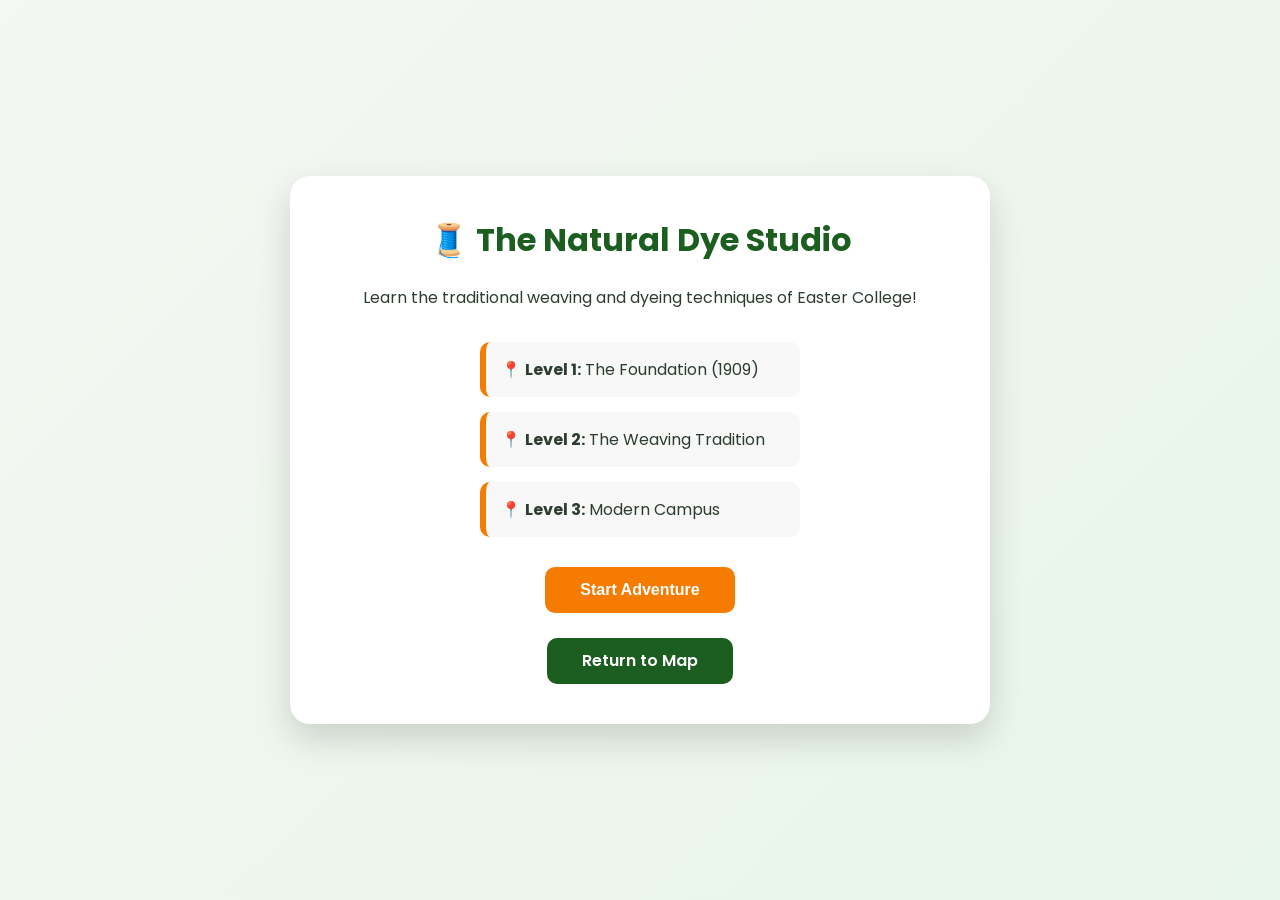
<file: games/dye-studio/index.html>
<!DOCTYPE html>
<html lang="en">
<head>
    <meta charset="UTF-8">
    <meta name="viewport" content="width=device-width, initial-scale=1.0">
    <title>The Natural Dye Studio</title>
    <link rel="stylesheet" href="styles.css">
    <link href="https://fonts.googleapis.com/css2?family=Poppins:wght@400;600;700&display=swap" rel="stylesheet">
</head>
<body>

    <!-- Loading / Start Screen -->
    <div id="loadingScreen">
        <div class="card">
            <h1>🧵 The Natural Dye Studio</h1>
            <p>Learn the traditional weaving and dyeing techniques of Easter College!</p>
            <div class="roundList">
                <span>📍 <strong>Level 1:</strong> The Foundation (1909)</span>
                <span>📍 <strong>Level 2:</strong> The Weaving Tradition</span>
                <span>📍 <strong>Level 3:</strong> Modern Campus</span>
            </div>
            <button type="button" id="startButton">Start Adventure</button>
            <br><br>
            <a href="../../map.php" class="returnButton">Return to Map</a>
        </div>
    </div>

    <!-- HUD -->
    <div id="hud">
        <div class="leftHUD">
            <h2 id="levelText">Level 1 / 3</h2>
        </div>
        <div class="rightHUD">
            <span>Progress: <strong id="progressText">0%</strong></span>
        </div>
    </div>

    <!-- Progress Bar -->
    <div id="progressContainer">
        <div id="progressBar"></div>
    </div>

    <!-- Customer Request -->
    <section class="customer-request">
        <span class="customer-avatar">👩‍🏫</span>
        <div class="request-text">
            <h2 id="customerName">Deaconess Hargreaves</h2>
            <p id="requestText">Loading request...</p>
        </div>
    </section>

    <!-- Main Game Area -->
    <main class="game-board">
        <!-- Left: Ingredients -->
        <aside class="ingredients-panel">
            <h3>Natural Ingredients</h3>
            <div class="ingredient-grid">
                <button type="button" class="ingredient" data-color="blue" data-name="Indigo Leaves" aria-label="Drag Indigo Leaves to the vat">
                    <span class="ingredient-icon indigo"></span>
                    <span>Indigo Leaves</span>
                </button>
                <button type="button" class="ingredient" data-color="yellow" data-name="Yellow Bark" aria-label="Drag Yellow Bark to the vat">
                    <span class="ingredient-icon yellow"></span>
                    <span>Yellow Bark</span>
                </button>
                <button type="button" class="ingredient" data-color="red" data-name="Red Roots" aria-label="Drag Red Roots to the vat">
                    <span class="ingredient-icon red"></span>
                    <span>Red Roots</span>
                </button>
            </div>
        </aside>

        <!-- Center: Dye Vat -->
        <section class="vat-area">
            <h3>Dye Vat</h3>
            <section class="vat" id="dyeVat" aria-label="Drop ingredients here to mix dye">
                <span class="vat-liquid" id="vatLiquid"></span>
                <span class="vat-label">Drop ingredients here</span>
            </section>
            <div class="vat-controls">
                <button type="button" id="resetVatBtn" aria-label="Reset the dye vat">Empty Vat</button>
                <button type="button" id="dipClothBtn" aria-label="Dip the cloth into the dye">Dip Cloth!</button>
            </div>
        </section>

        <!-- Right: Cloth -->
        <section class="cloth-area">
            <h3>Your Fabric</h3>
            <section class="cloth" id="fabricCloth" aria-label="The fabric you are dyeing">
                <span class="cloth-pattern" id="clothPattern"></span>
            </section>
        </section>
    </main>

    <!-- Bottom: Pattern Stamps (Hidden until color is correct) -->
    <section class="patterns-panel" id="patternsPanel">
        <h3>Traditional Pattern Stamps</h3>
        <div class="pattern-grid">
            <button type="button" class="pattern-stamp" data-pattern="zigzag" aria-label="Drag Mountain Zigzag pattern to the cloth">
                <span class="stamp-preview zigzag"></span>
                <span>Mountain Zigzag</span>
            </button>
            <button type="button" class="pattern-stamp" data-pattern="diamond" aria-label="Drag Diamond pattern to the cloth">
                <span class="stamp-preview diamond"></span>
                <span>Diamond</span>
            </button>
            <button type="button" class="pattern-stamp" data-pattern="river" aria-label="Drag River pattern to the cloth">
                <span class="stamp-preview river"></span>
                <span>River Flow</span>
            </button>
        </div>
    </section>

    <!-- Fact Popup -->
    <div id="factPanel">
        <div class="card factCard">
            <button type="button" class="close-modal" id="closeModal" aria-label="Close modal">✕</button>
            <h1 id="factTitle">Level Complete!</h1>
            <p id="factDescription">Description here.</p>
            <div class="factBoxes">
                <section class="infoBox">
                    <h3>🏛 Historical Background</h3>
                    <p id="historyText">History here.</p>
                </section>
                <section class="infoBox">
                    <h3>💡 Did You Know?</h3>
                    <p id="funFact">Fun fact here.</p>
                </section>
            </div>
            <button type="button" id="nextButton">Continue →</button>
        </div>
    </div>

    <!-- Victory Screen -->
    <div id="victoryScreen">
        <div class="card">
            <h1>🎉 Master Weaver! 🎉</h1>
            <p>You have completed all the orders and learned the secrets of the Easter Weaving Room!</p>
            <button type="button" id="completeButton">Complete Game</button>
            <br><br>
            <a href="../../map.php" class="returnButton">Return to Map</a>
        </div>
    </div>

    <script src="scripts.js"></script>
</body>
</html>
</file>
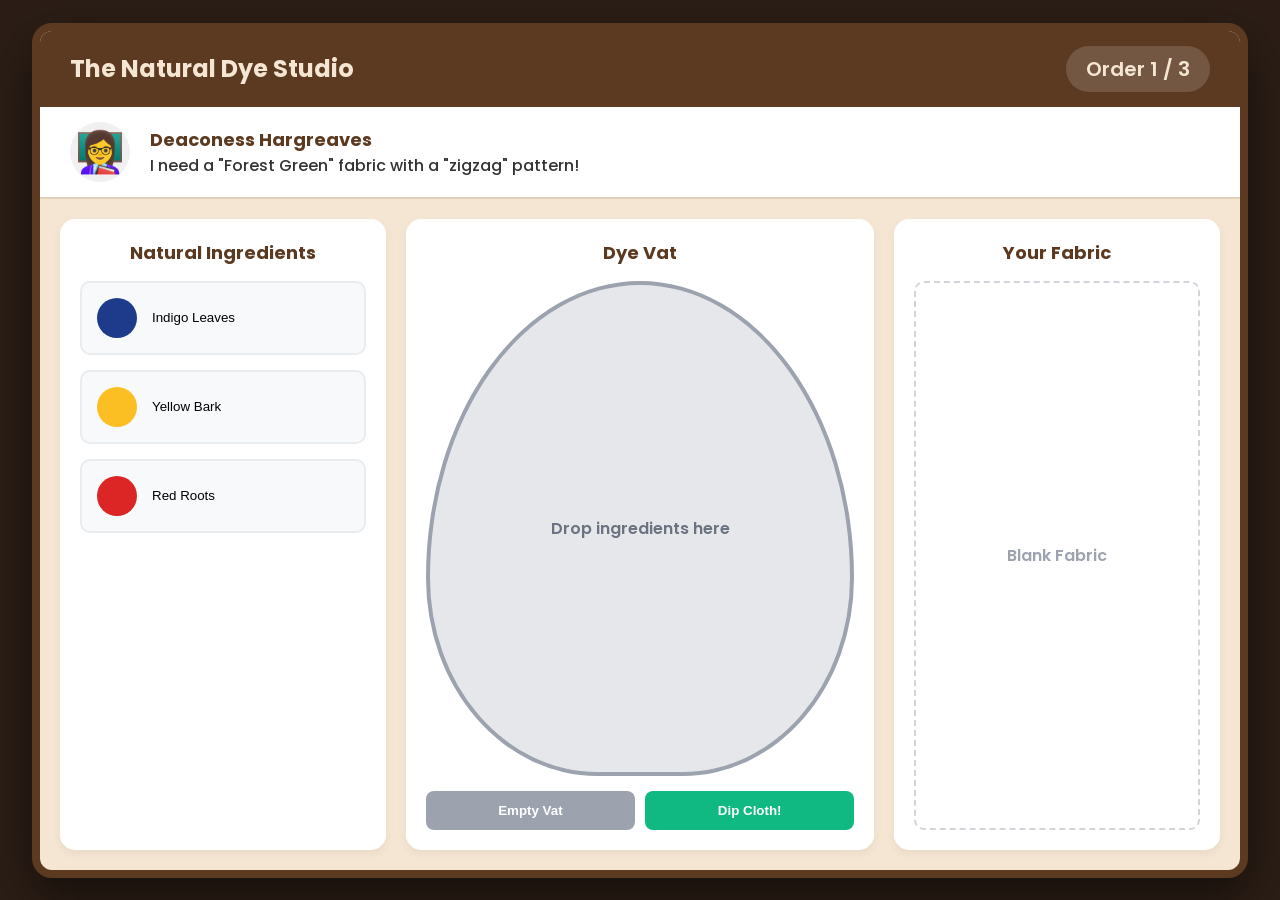
<file: games/scavenger/index.html>
<!DOCTYPE html>
<html lang="en">
<head>
    <meta charset="UTF-8">
    <meta name="viewport" content="width=device-width, initial-scale=1.0">
    <title>The Natural Dye Studio</title>
    <link rel="stylesheet" href="styles.css">
    <link href="https://fonts.googleapis.com/css2?family=Poppins:wght@400;600;700&display=swap" rel="stylesheet">
</head>
<body>

    <div class="game-wrapper">
        <!-- Top HUD -->
        <header class="hud">
            <h1>The Natural Dye Studio</h1>
            <div class="level-indicator">
                Order <span id="currentLevel">1</span> / <span id="totalLevels">3</span>
            </div>
        </header>

        <!-- Customer Request -->
        <section class="customer-request">
            <span class="customer-avatar">👩‍🏫</span>
            <div class="request-text">
                <h2 id="customerName">Deaconess Hargreaves</h2>
                <p id="requestText">Loading request...</p>
            </div>
        </section>

        <!-- Main Game Area -->
        <main class="game-board">

            <!-- Left: Ingredients -->
            <aside class="ingredients-panel">
                <h3>Natural Ingredients</h3>
                <div class="ingredient-grid">
                    <button type="button" class="ingredient" data-color="blue" data-name="Indigo Leaves" aria-label="Drag Indigo Leaves to the vat">
                        <span class="ingredient-icon indigo"></span>
                        <span>Indigo Leaves</span>
                    </button>
                    <button type="button" class="ingredient" data-color="yellow" data-name="Yellow Bark" aria-label="Drag Yellow Bark to the vat">
                        <span class="ingredient-icon yellow"></span>
                        <span>Yellow Bark</span>
                    </button>
                    <button type="button" class="ingredient" data-color="red" data-name="Red Roots" aria-label="Drag Red Roots to the vat">
                        <span class="ingredient-icon red"></span>
                        <span>Red Roots</span>
                    </button>
                </div>
            </aside>

            <!-- Center: Dye Vat -->
            <section class="vat-area">
                <h3>Dye Vat</h3>
                <section class="vat" id="dyeVat" aria-label="Drop ingredients here to mix dye">
                    <span class="vat-liquid" id="vatLiquid"></span>
                    <span class="vat-label">Drop ingredients here</span>
                </section>
                <div class="vat-controls">
                    <button type="button" id="resetVatBtn" aria-label="Reset the dye vat">Empty Vat</button>
                    <button type="button" id="dipClothBtn" aria-label="Dip the cloth into the dye">Dip Cloth!</button>
                </div>
            </section>

            <!-- Right: Cloth -->
            <section class="cloth-area">
                <h3>Your Fabric</h3>
                <section class="cloth" id="fabricCloth" aria-label="The fabric you are dyeing">
                    <span class="cloth-pattern" id="clothPattern"></span>
                </section>
            </section>
        </main>

        <!-- Bottom: Pattern Stamps -->
        <section class="patterns-panel" id="patternsPanel">
            <h3>Traditional Pattern Stamps</h3>
            <div class="pattern-grid">
                <button type="button" class="pattern-stamp" data-pattern="zigzag" aria-label="Drag Mountain Zigzag pattern to the cloth">
                    <span class="stamp-preview zigzag"></span>
                    <span>Mountain Zigzag</span>
                </button>
                <button type="button" class="pattern-stamp" data-pattern="diamond" aria-label="Drag Diamond pattern to the cloth">
                    <span class="stamp-preview diamond"></span>
                    <span>Diamond</span>
                </button>
                <button type="button" class="pattern-stamp" data-pattern="river" aria-label="Drag River pattern to the cloth">
                    <span class="stamp-preview river"></span>
                    <span>River Flow</span>
                </button>
            </div>
        </section>
    </div>

    <!-- Fact Modal -->
    <div class="modal-overlay" id="factModal">
        <div class="modal-content">
            <button type="button" class="close-modal" id="closeModal" aria-label="Close modal">✕</button>
            <span class="modal-icon">🎉</span>
            <h2 id="modalTitle">Beautiful Fabric!</h2>
            <p id="modalFact">Historical fact goes here.</p>
            <button type="button" class="continue-btn" id="continueBtn" aria-label="Continue to next level">Next Order</button>
        </div>
    </div>

    <!-- Win Screen -->
    <div class="modal-overlay" id="winScreen">
        <div class="modal-content win-content">
            <span class="modal-icon">🏆</span>
            <h2>Master Weaver!</h2>
            <p>You have completed all the orders and learned the secrets of the Easter Weaving Room!</p>
            <button type="button" class="continue-btn" id="finishBtn" aria-label="Return to map">Return to Map</button>
        </div>
    </div>

    <script src="scripts.js"></script>
</body>
</html>
</file>
<file: games/dye-studio/styles.css>
/* ==========================================================
   The Natural Dye Studio - Multi-Level
   ========================================================== */
@import url('https://fonts.googleapis.com/css2?family=Poppins:wght@300;400;500;600;700&display=swap');

:root {
    --green: #1B5E20;
    --green-dark: #124218;
    --orange: #F57C00;
    --orange-dark: #E65100;
    --background: #F4F7F2;
    --white: #FFFFFF;
    --text: #2C3E2F;
    --shadow: 0 15px 35px rgba(0, 0, 0, .15);
}

* {
    margin: 0;
    padding: 0;
    box-sizing: border-box;
}

body {
    font-family: 'Poppins', sans-serif;
    background: #2c1e16;
    color: var(--text);
    overflow: hidden;
    height: 100vh;
    display: flex;
    flex-direction: column;
}

/* Loading Screen */
#loadingScreen {
    position: fixed;
    inset: 0;
    display: flex;
    justify-content: center;
    align-items: center;
    background: linear-gradient(135deg, #F4F7F2, #E8F5E9);
    z-index: 1000;
}

.card {
    width: 700px;
    max-width: 90%;
    background: white;
    padding: 40px;
    border-radius: 20px;
    box-shadow: var(--shadow);
    text-align: center;
    position: relative;
}

.card h1 {
    color: var(--green);
    margin-bottom: 20px;
}

.card p {
    margin: 15px 0;
    line-height: 1.7;
}

.roundList {
    margin: 30px auto;
    display: flex;
    flex-direction: column;
    gap: 15px;
    text-align: left;
    width: 320px;
}

.roundList span {
    display: block;
    background: #F8F8F8;
    border-left: 6px solid var(--orange);
    padding: 15px;
    border-radius: 10px;
}

/* Buttons */
button {
    cursor: pointer;
    border: none;
    border-radius: 10px;
    padding: 15px 35px;
    font-size: 16px;
    font-weight: 600;
    transition: .25s;
    line-height: 1;
}

button:hover {
    transform: translateY(-2px);
}

#startButton, #completeButton {
    background: var(--orange);
    color: white;
}

#startButton:hover, #completeButton:hover {
    background: var(--orange-dark);
}

.returnButton {
    display: inline-block;
    border-radius: 10px;
    padding: 15px 35px;
    font-size: 16px;
    font-weight: 600;
    transition: .25s;
    line-height: 1;
    background: var(--green);
    color: white;
    text-decoration: none;
}

.returnButton:hover {
    background: var(--green-dark);
    text-decoration: none;
    transform: translateY(-2px);
}

#nextButton {
    background: var(--green);
    color: white;
}

#nextButton:hover {
    background: var(--green-dark);
}

/* HUD */
#hud {
    display: none;
    height: 60px;
    background: white;
    box-shadow: 0 2px 12px rgba(0, 0, 0, .08);
    padding: 0 40px;
    justify-content: space-between;
    align-items: center;
}

.leftHUD h2 {
    color: var(--green);
    font-size: 20px;
}

.rightHUD {
    display: flex;
    gap: 40px;
    font-weight: 600;
    font-size: 16px;
}

/* Progress Bar */
#progressContainer {
    display: none;
    width: 100%;
    height: 8px;
    background: #DDD;
}

#progressBar {
    width: 0%;
    height: 100%;
    background: linear-gradient(90deg, var(--green), var(--orange));
    transition: .4s;
}

/* Customer Request */
.customer-request {
    background: #fff;
    padding: 15px 40px;
    display: flex;
    align-items: center;
    gap: 20px;
    border-bottom: 2px solid #e2d1b8;
}

.customer-avatar {
    font-size: 40px;
    background: #f0f0f0;
    width: 60px;
    height: 60px;
    display: flex;
    justify-content: center;
    align-items: center;
    border-radius: 50%;
}

.request-text h2 {
    font-size: 18px;
    color: #5c3a21;
    margin: 0;
}

.request-text p {
    font-size: 16px;
    color: #333;
    font-weight: 500;
    margin: 5px 0 0 0;
}

/* Main Game Board */
.game-board {
    flex: 1;
    display: flex;
    padding: 20px 40px;
    gap: 20px;
    overflow: hidden;
    background: #f5e6d3;
}

.ingredients-panel, .vat-area, .cloth-area {
    background: #fff;
    border-radius: 15px;
    padding: 20px;
    display: flex;
    flex-direction: column;
    box-shadow: 0 4px 10px rgba(0,0,0,0.05);
}

.ingredients-panel { flex: 1; }
.vat-area { flex: 1.5; }
.cloth-area { flex: 1; }

h3 {
    color: #5c3a21;
    margin-bottom: 15px;
    text-align: center;
    font-size: 18px;
}

/* Ingredients */
.ingredient-grid {
    display: flex;
    flex-direction: column;
    gap: 15px;
    flex: 1;
}

.ingredient {
    background: #f8f9fa;
    border: 2px solid #e9ecef;
    border-radius: 10px;
    padding: 15px;
    display: flex;
    align-items: center;
    gap: 15px;
    cursor: grab;
    transition: transform 0.2s, box-shadow 0.2s;
    user-select: none;
    text-align: left;
    width: 100%;
    font-family: 'Poppins', sans-serif;
    font-size: 16px;
    font-weight: 500;
}

.ingredient:hover {
    transform: translateY(-2px);
    box-shadow: 0 4px 8px rgba(0,0,0,0.1);
}

.ingredient:active {
    cursor: grabbing;
}

.ingredient-icon {
    width: 40px;
    height: 40px;
    border-radius: 50%;
    flex-shrink: 0;
}

.ingredient-icon.indigo { background: #1e3a8a; }
.ingredient-icon.yellow { background: #fbbf24; }
.ingredient-icon.red { background: #dc2626; }

/* Dye Vat */
.vat {
    flex: 1;
    background: #e5e7eb;
    border-radius: 50% 50% 40% 40% / 60% 60% 40% 40%;
    position: relative;
    display: flex;
    justify-content: center;
    align-items: center;
    overflow: hidden;
    border: 4px solid #9ca3af;
    margin-bottom: 15px;
}

.vat-liquid {
    position: absolute;
    bottom: 0;
    left: 0;
    right: 0;
    height: 0%;
    background: #d1d5db;
    transition: height 0.5s, background-color 0.5s;
}

.vat-label {
    position: relative;
    z-index: 2;
    color: #6b7280;
    font-weight: 600;
    text-align: center;
    padding: 0 20px;
}

.vat-controls {
    display: flex;
    gap: 10px;
}

.vat-controls button {
    flex: 1;
    padding: 12px;
    border: none;
    border-radius: 8px;
    font-weight: 600;
    cursor: pointer;
    transition: background 0.2s;
}

#resetVatBtn {
    background: #9ca3af;
    color: white;
}

#resetVatBtn:hover { background: #6b7280; }

#dipClothBtn {
    background: #10b981;
    color: white;
}

#dipClothBtn:hover { background: #059669; }

/* Cloth */
.cloth {
    flex: 1;
    background: #ffffff;
    border-radius: 10px;
    border: 2px dashed #d1d5db;
    position: relative;
    overflow: hidden;
    display: flex;
    justify-content: center;
    align-items: center;
    transition: background-color 0.5s;
}

.cloth::before {
    content: "Blank Fabric";
    color: #9ca3af;
    font-weight: 600;
    z-index: 1;
}

.cloth-pattern {
    position: absolute;
    inset: 0;
    opacity: 0;
    transition: opacity 0.5s;
    z-index: 2;
}

/* Traditional Cordilleran Patterns using CSS Gradients */
.pattern-zigzag {
    background: repeating-linear-gradient(
        45deg,
        transparent,
        transparent 10px,
        rgba(0,0,0,0.3) 10px,
        rgba(0,0,0,0.3) 20px
    );
}

.pattern-diamond {
    background: 
        linear-gradient(45deg, transparent 40%, rgba(0,0,0,0.3) 40%, rgba(0,0,0,0.3) 60%, transparent 60%),
        linear-gradient(-45deg, transparent 40%, rgba(0,0,0,0.3) 40%, rgba(0,0,0,0.3) 60%, transparent 60%);
    background-size: 40px 40px;
}

.pattern-river {
    background: repeating-linear-gradient(
        90deg,
        transparent,
        transparent 15px,
        rgba(0,0,0,0.3) 15px,
        rgba(0,0,0,0.3) 25px
    );
}

/* Patterns Panel */
.patterns-panel {
    background: #fff;
    padding: 15px 40px;
    border-top: 2px solid #e2d1b8;
    display: none;
}

.patterns-panel.active {
    display: block;
    animation: slideUp 0.4s ease;
}

@keyframes slideUp {
    from { transform: translateY(20px); opacity: 0; }
    to { transform: translateY(0); opacity: 1; }
}

.pattern-grid {
    display: flex;
    justify-content: center;
    gap: 20px;
    margin-top: 10px;
}

.pattern-stamp {
    background: #f8f9fa;
    border: 2px solid #e9ecef;
    border-radius: 10px;
    padding: 10px 20px;
    display: flex;
    flex-direction: column;
    align-items: center;
    gap: 10px;
    cursor: grab;
    transition: transform 0.2s;
    user-select: none;
    text-align: center;
    font-family: 'Poppins', sans-serif;
    font-size: 14px;
    font-weight: 500;
    width: 120px;
}

.pattern-stamp:hover {
    transform: translateY(-2px);
    box-shadow: 0 4px 8px rgba(0,0,0,0.1);
}

.stamp-preview {
    width: 50px;
    height: 50px;
    border-radius: 5px;
    background: #333;
}

.stamp-preview.zigzag { background: repeating-linear-gradient(45deg, #333, #333 5px, transparent 5px, transparent 10px); }
.stamp-preview.diamond { background: linear-gradient(45deg, transparent 35%, #333 35%, #333 65%, transparent 65%), linear-gradient(-45deg, transparent 35%, #333 35%, #333 65%, transparent 65%); background-size: 20px 20px; }
.stamp-preview.river { background: repeating-linear-gradient(90deg, #333, #333 5px, transparent 5px, transparent 10px); }

/* Fact Popup */
#factPanel {
    position: fixed;
    inset: 0;
    display: none;
    justify-content: center;
    align-items: flex-start;
    padding: 40px 20px;
    overflow-y: auto;
    background: rgba(27, 94, 32, 0.95);
    z-index: 900;
}

#factPanel .card {
    width: min(900px, 95vw);
    margin: auto;
    animation: pop .35s ease;
    text-align: left;
}

#factPanel h1 {
    color: var(--green);
}

@keyframes pop {
    from { transform: scale(.8); opacity: 0; }
    to { transform: scale(1); opacity: 1; }
}

.factBoxes {
    margin-top: 25px;
    display: flex;
    flex-direction: column;
    gap: 18px;
}

.infoBox {
    background: #F8F8F8;
    border-left: 5px solid var(--orange);
    padding: 18px;
    border-radius: 10px;
}

.infoBox h3 {
    color: var(--green);
    margin-bottom: 10px;
}

.infoBox p {
    color: #333333;
    line-height: 1.6;
}

.close-modal {
    position: absolute;
    top: 15px;
    right: 15px;
    background: none;
    border: none;
    font-size: 24px;
    cursor: pointer;
    color: #94a3b8;
    transition: color 0.2s;
}

.close-modal:hover { color: #1e293b; }

/* Victory */
#victoryScreen {
    position: fixed;
    inset: 0;
    display: none;
    justify-content: center;
    align-items: center;
    background: rgba(0, 0, 0, .65);
    z-index: 1000;
}

/* Responsive */
@media (max-width: 900px) {
    .game-board { flex-direction: column; overflow-y: auto; }
    .patterns-panel .pattern-grid { flex-wrap: wrap; }
}
</file>
<file: games/scavenger/styles.css>
/* ==========================================================
   The Natural Dye Studio - Styles
   ========================================================== */

* {
    margin: 0;
    padding: 0;
    box-sizing: border-box;
}

body {
    font-family: 'Poppins', sans-serif;
    background: #2c1e16; /* Dark wood background */
    color: #333;
    height: 100vh;
    overflow: hidden;
    display: flex;
    justify-content: center;
    align-items: center;
}

/* --- Layout --- */
.game-wrapper {
    display: flex;
    flex-direction: column;
    width: 95vw;
    height: 95vh;
    max-width: 1400px;
    background: #f5e6d3; /* Parchment/wood table color */
    border-radius: 20px;
    overflow: hidden;
    box-shadow: 0 20px 50px rgba(0,0,0,0.5);
    border: 8px solid #5c3a21;
}

.hud {
    background: #5c3a21;
    color: #f5e6d3;
    padding: 15px 30px;
    display: flex;
    justify-content: space-between;
    align-items: center;
}

.hud h1 {
    font-size: 24px;
    font-weight: 700;
}

.level-indicator {
    font-size: 20px;
    font-weight: 600;
    background: rgba(255,255,255,0.15);
    padding: 8px 20px;
    border-radius: 50px;
}

/* --- Customer Request --- */
.customer-request {
    background: #fff;
    padding: 15px 30px;
    display: flex;
    align-items: center;
    gap: 20px;
    border-bottom: 2px solid #e2d1b8;
}

.customer-avatar {
    font-size: 40px;
    background: #f0f0f0;
    width: 60px;
    height: 60px;
    display: flex;
    justify-content: center;
    align-items: center;
    border-radius: 50%;
}

.request-text h2 {
    font-size: 18px;
    color: #5c3a21;
}

.request-text p {
    font-size: 16px;
    color: #333;
    font-weight: 500;
}

/* --- Main Game Board --- */
.game-board {
    flex: 1;
    display: flex;
    padding: 20px;
    gap: 20px;
    overflow: hidden;
}

.ingredients-panel, .vat-area, .cloth-area {
    background: #fff;
    border-radius: 15px;
    padding: 20px;
    display: flex;
    flex-direction: column;
    box-shadow: 0 4px 10px rgba(0,0,0,0.05);
}

.ingredients-panel { flex: 1; }
.vat-area { flex: 1.5; }
.cloth-area { flex: 1; }

h3 {
    color: #5c3a21;
    margin-bottom: 15px;
    text-align: center;
    font-size: 18px;
}

/* --- Ingredients --- */
.ingredient-grid {
    display: flex;
    flex-direction: column;
    gap: 15px;
    flex: 1;
}

.ingredient {
    background: #f8f9fa;
    border: 2px solid #e9ecef;
    border-radius: 10px;
    padding: 15px;
    display: flex;
    align-items: center;
    gap: 15px;
    cursor: grab;
    transition: transform 0.2s, box-shadow 0.2s;
    user-select: none;
}

.ingredient:hover {
    transform: translateY(-2px);
    box-shadow: 0 4px 8px rgba(0,0,0,0.1);
}

.ingredient:active {
    cursor: grabbing;
}

.ingredient-icon {
    width: 40px;
    height: 40px;
    border-radius: 50%;
}

.ingredient-icon.indigo { background: #1e3a8a; }
.ingredient-icon.yellow { background: #fbbf24; }
.ingredient-icon.red { background: #dc2626; }

/* --- Dye Vat --- */
.vat {
    flex: 1;
    background: #e5e7eb;
    border-radius: 50% 50% 40% 40% / 60% 60% 40% 40%;
    position: relative;
    display: flex;
    justify-content: center;
    align-items: center;
    overflow: hidden;
    border: 4px solid #9ca3af;
    margin-bottom: 15px;
}

.vat-liquid {
    position: absolute;
    bottom: 0;
    left: 0;
    right: 0;
    height: 0%;
    background: #d1d5db;
    transition: height 0.5s, background-color 0.5s;
}

.vat-label {
    position: relative;
    z-index: 2;
    color: #6b7280;
    font-weight: 600;
    text-align: center;
    padding: 0 20px;
}

.vat-controls {
    display: flex;
    gap: 10px;
}

.vat-controls button {
    flex: 1;
    padding: 12px;
    border: none;
    border-radius: 8px;
    font-weight: 600;
    cursor: pointer;
    transition: background 0.2s;
}

#resetVatBtn {
    background: #9ca3af;
    color: white;
}

#resetVatBtn:hover { background: #6b7280; }

#dipClothBtn {
    background: #10b981;
    color: white;
}

#dipClothBtn:hover { background: #059669; }

/* --- Cloth --- */
.cloth {
    flex: 1;
    background: #ffffff;
    border-radius: 10px;
    border: 2px dashed #d1d5db;
    position: relative;
    overflow: hidden;
    display: flex;
    justify-content: center;
    align-items: center;
    transition: background-color 0.5s;
}

.cloth::before {
    content: "Blank Fabric";
    color: #9ca3af;
    font-weight: 600;
    z-index: 1;
}

.cloth-pattern {
    position: absolute;
    inset: 0;
    opacity: 0;
    transition: opacity 0.5s;
    z-index: 2;
}

/* Traditional Cordilleran Patterns using CSS Gradients */
.pattern-zigzag {
    background: repeating-linear-gradient(
        45deg,
        transparent,
        transparent 10px,
        rgba(0,0,0,0.3) 10px,
        rgba(0,0,0,0.3) 20px
    );
}

.pattern-diamond {
    background: 
        linear-gradient(45deg, transparent 40%, rgba(0,0,0,0.3) 40%, rgba(0,0,0,0.3) 60%, transparent 60%),
        linear-gradient(-45deg, transparent 40%, rgba(0,0,0,0.3) 40%, rgba(0,0,0,0.3) 60%, transparent 60%);
    background-size: 40px 40px;
}

.pattern-river {
    background: repeating-linear-gradient(
        90deg,
        transparent,
        transparent 15px,
        rgba(0,0,0,0.3) 15px,
        rgba(0,0,0,0.3) 25px
    );
}

/* --- Patterns Panel --- */
.patterns-panel {
    background: #fff;
    padding: 15px 30px;
    border-top: 2px solid #e2d1b8;
    display: none; /* Hidden until color is correct */
}

.patterns-panel.active {
    display: block;
    animation: slideUp 0.4s ease;
}

@keyframes slideUp {
    from { transform: translateY(20px); opacity: 0; }
    to { transform: translateY(0); opacity: 1; }
}

.pattern-grid {
    display: flex;
    justify-content: center;
    gap: 20px;
    margin-top: 10px;
}

.pattern-stamp {
    background: #f8f9fa;
    border: 2px solid #e9ecef;
    border-radius: 10px;
    padding: 10px 20px;
    display: flex;
    flex-direction: column;
    align-items: center;
    gap: 10px;
    cursor: grab;
    transition: transform 0.2s;
    user-select: none;
}

.pattern-stamp:hover {
    transform: translateY(-2px);
    box-shadow: 0 4px 8px rgba(0,0,0,0.1);
}

.stamp-preview {
    width: 50px;
    height: 50px;
    border-radius: 5px;
    background: #333; /* Will be overridden by pattern classes */
}

.stamp-preview.zigzag { background: repeating-linear-gradient(45deg, #333, #333 5px, transparent 5px, transparent 10px); }
.stamp-preview.diamond { background: linear-gradient(45deg, transparent 35%, #333 35%, #333 65%, transparent 65%), linear-gradient(-45deg, transparent 35%, #333 35%, #333 65%, transparent 65%); background-size: 20px 20px; }
.stamp-preview.river { background: repeating-linear-gradient(90deg, #333, #333 5px, transparent 5px, transparent 10px); }

/* --- Modals --- */
.modal-overlay {
    position: fixed;
    inset: 0;
    background: rgba(0, 0, 0, 0.7);
    display: none;
    justify-content: center;
    align-items: center;
    z-index: 1000;
    backdrop-filter: blur(5px);
}

.modal-overlay.active {
    display: flex;
    animation: fadeIn 0.3s ease;
}

.modal-content {
    background: white;
    padding: 40px;
    border-radius: 20px;
    max-width: 500px;
    width: 90%;
    text-align: center;
    position: relative;
    box-shadow: 0 25px 50px rgba(0,0,0,0.3);
    animation: popIn 0.4s cubic-bezier(0.175, 0.885, 0.32, 1.275);
}

.modal-icon {
    font-size: 60px;
    margin-bottom: 15px;
}

.modal-content h2 {
    color: #5c3a21;
    font-size: 28px;
    margin-bottom: 15px;
}

.modal-content p {
    color: #475569;
    font-size: 16px;
    line-height: 1.6;
    margin-bottom: 25px;
}

.close-modal {
    position: absolute;
    top: 15px;
    right: 15px;
    background: none;
    border: none;
    font-size: 24px;
    cursor: pointer;
    color: #94a3b8;
    transition: color 0.2s;
}

.close-modal:hover { color: #1e293b; }

.continue-btn {
    padding: 12px 30px;
    background: #10b981;
    color: white;
    border: none;
    border-radius: 50px;
    font-size: 16px;
    font-weight: 600;
    cursor: pointer;
    transition: transform 0.2s, background 0.2s;
}

.continue-btn:hover {
    background: #059669;
    transform: translateY(-2px);
}

@keyframes fadeIn { from { opacity: 0; } to { opacity: 1; } }
@keyframes popIn { from { transform: scale(0.8); opacity: 0; } to { transform: scale(1); opacity: 1; } }

/* --- Responsive --- */
@media (max-width: 900px) {
    .game-board { flex-direction: column; overflow-y: auto; }
    .patterns-panel .pattern-grid { flex-wrap: wrap; }
}
</file>
